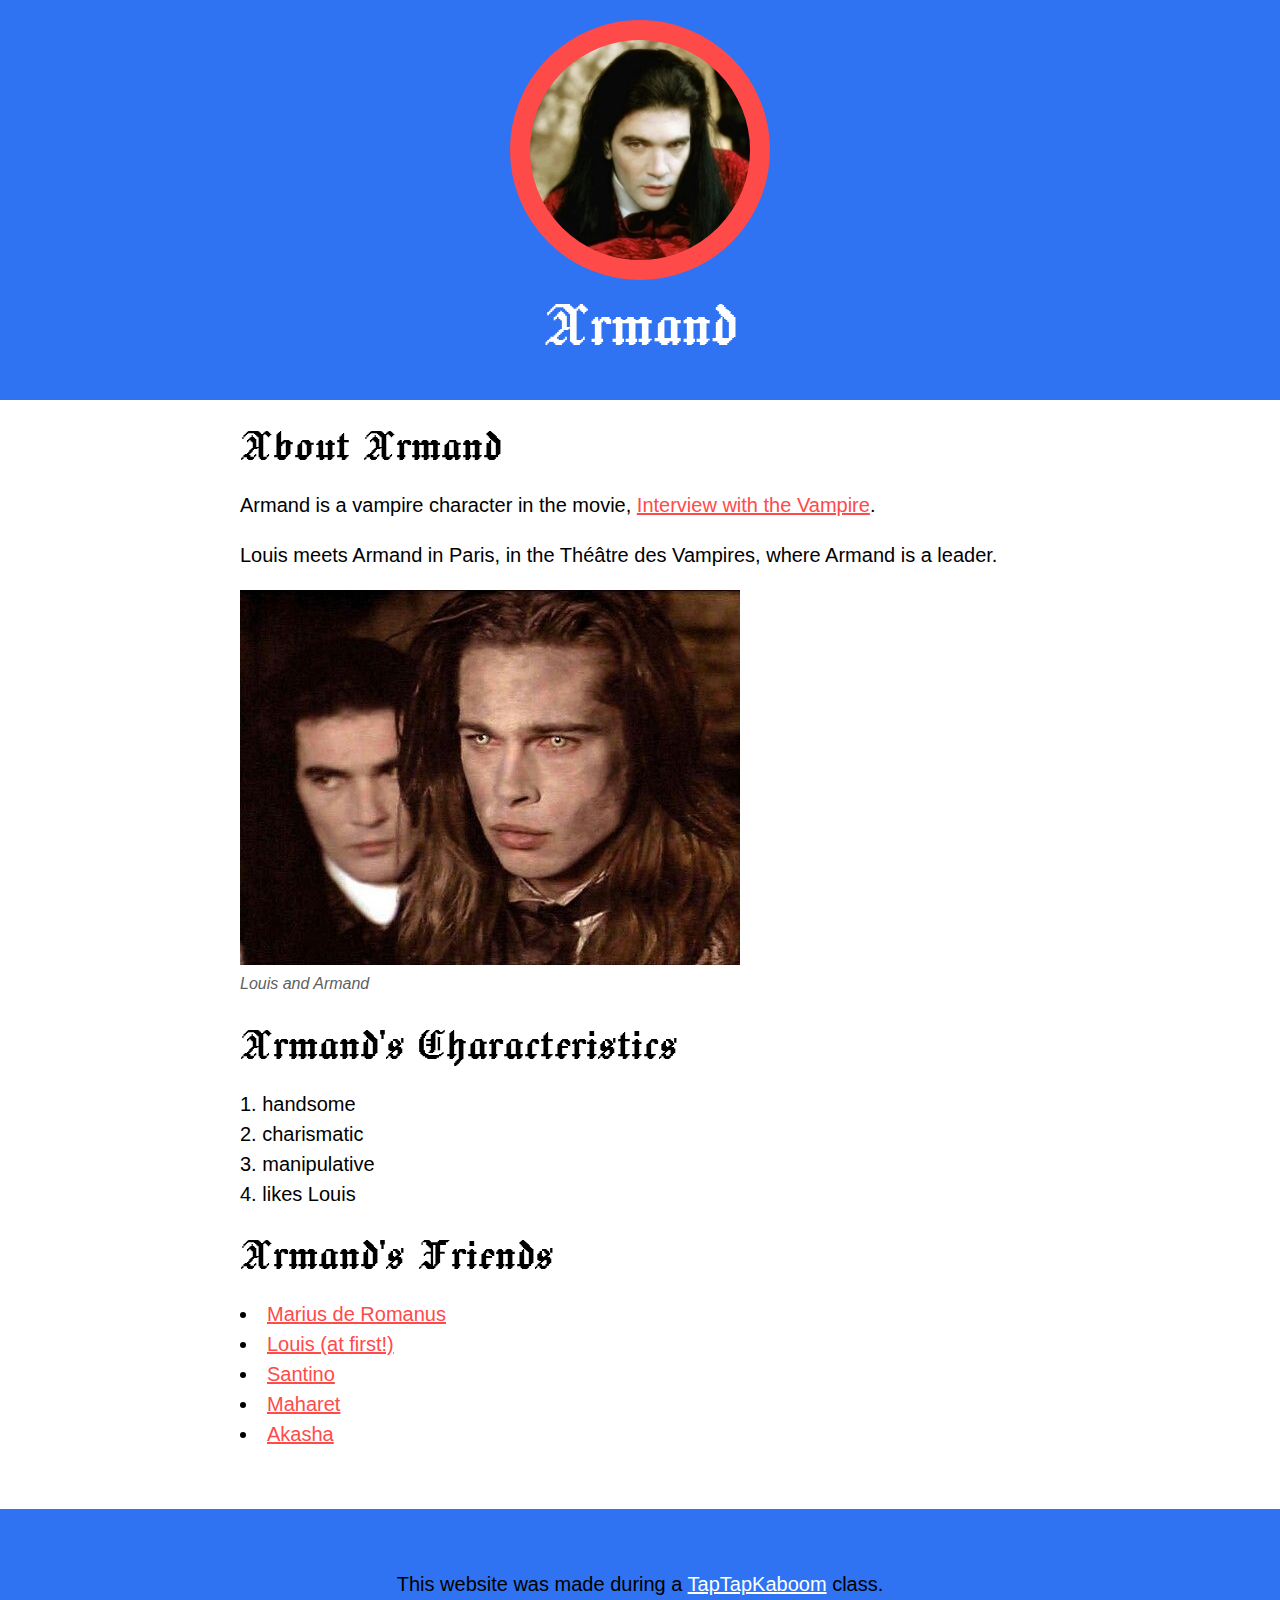
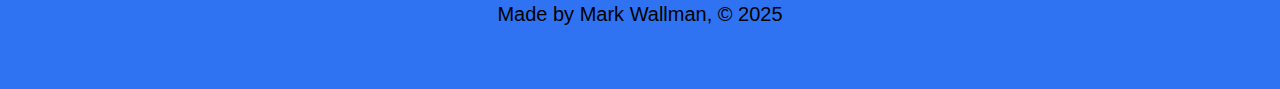
<file: index.html>
<!DOCTYPE html>
<html lang="en">
<head>
    <meta charset="UTF-8">
    <meta name="viewport" content="width=device-width, user-scalable=no, initial-scale=1.0">
    <title>Armand</title>
    <link rel="icon" href="./img/site-icon.png">
    <link rel="stylesheet" href="./css/style.css?v=3">
</head>
<body>
    <!-- header -->
    <header>
        <!-- <img src="./img/armand-avatar-sm.jpg" alt="Armand's profile pic"> -->
        <div class="pfp"></div>
        <h1>Armand</h1>
    </header>

    <!-- main -->
    <main>
        <h2>About Armand</h2>
        <p> Armand is a vampire character in the movie, <a href="https://en.wikipedia.org/wiki/Interview_with_the_Vampire" target="_blank">Interview with the Vampire</a>.</p>
        <p>Louis meets Armand in Paris, in the Théâtre des Vampires, where Armand 
            is a leader.
        </p>
        <img src="./img/louis-armand.jpg" alt="Louis and Armand image">
        <p class="caption">Louis and Armand</p>
        <h2>Armand's Characteristics</h2>
        <ol>
            <li>handsome</li>
            <li>charismatic</li>
            <li>manipulative</li>
            <li>likes Louis</li>
        </ol>
        <h2>Armand's Friends</h2>
        <ul>
            <li><a href="https://vampirechronicles.fandom.com/wiki/Marius_de_Romanus" target="_blank">Marius de Romanus</a></li>
            <li><a href="./louis.html">Louis (at first!)</a></li>
            <li><a href="https://vampirechronicles.fandom.com/wiki/Santino" target="_blank">Santino</a></li>
            <li><a href="https://vampirechronicles.fandom.com/wiki/Maharet" target="_blank">Maharet</a></li>
            <li><a href="https://vampirechronicles.fandom.com/wiki/Akasha" target="_blank">Akasha</a></li>
        </ul>
    </main>
    
    <!-- footer -->
    <footer>
        <div class="content">
            <p>This website was made during a <a href="https://www.taptapkaboom.com" target="_blank">TapTapKaboom</a> class. <br>Made by Mark Wallman, &#169; 2025</p>
        </div>
    </footer>
</body>
</html>
</file>
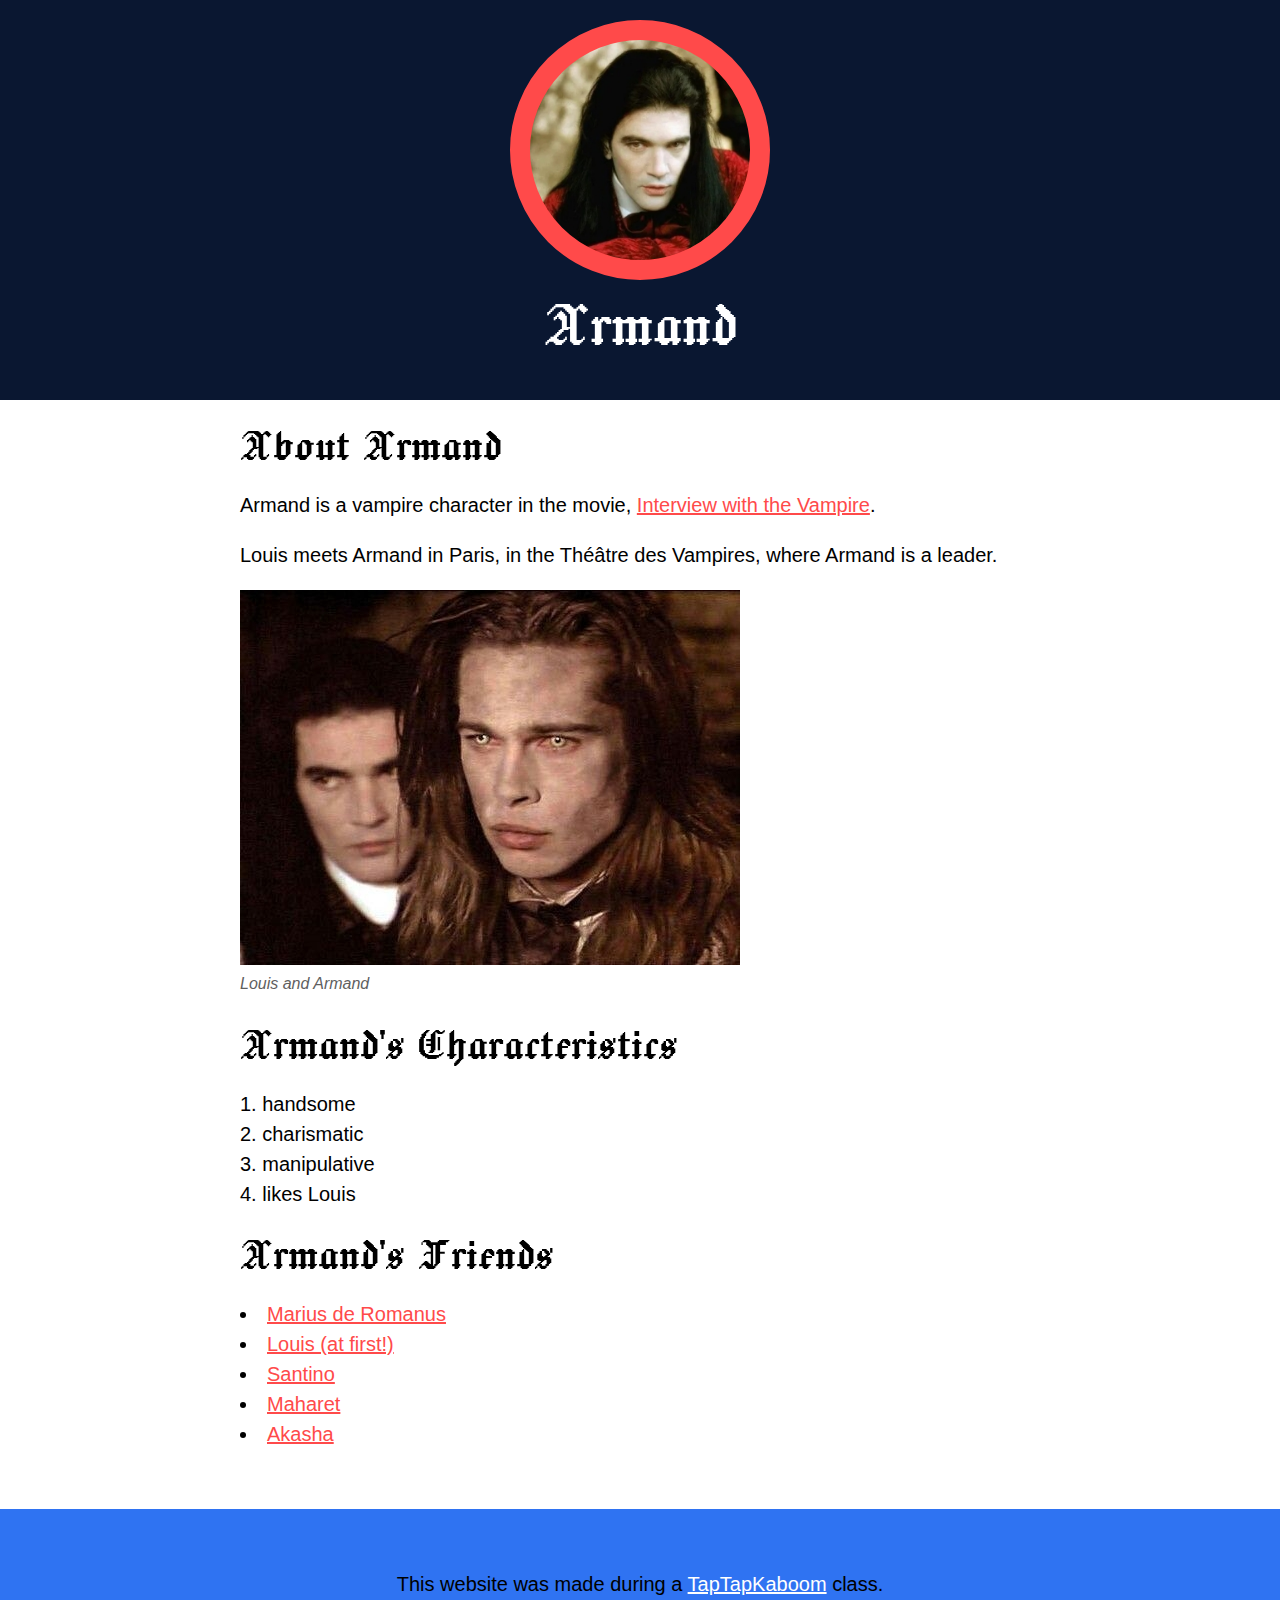
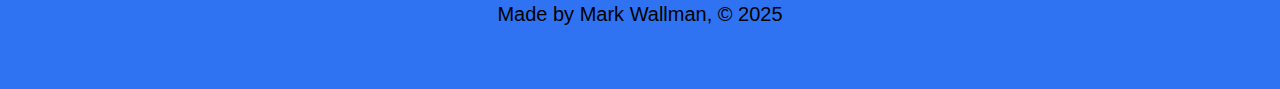
<file: armand2.html>
<!DOCTYPE html>
<html lang="en">
<head>
    <meta charset="UTF-8">
    <meta name="viewport" content="width=device-width, user-scalable=no, initial-scale=1.0">
    <title>Armand</title>
    <link rel="icon" href="./img/site-icon.png">
    <link rel="stylesheet" href="./css/style2.css?v=3">
</head>
<body>
    <!-- header -->
    <header>
        <!-- <img src="./img/armand-avatar-sm.jpg" alt="Armand's profile pic"> -->
        <div class="pfp"></div>
        <h1>Armand</h1>
    </header>

    <!-- main -->
    <main>
        <h2>About Armand</h2>
        <p> Armand is a vampire character in the movie, <a href="https://en.wikipedia.org/wiki/Interview_with_the_Vampire" target="_blank">Interview with the Vampire</a>.</p>
        <p>Louis meets Armand in Paris, in the Théâtre des Vampires, where Armand 
            is a leader.
        </p>
        <img src="./img/louis-armand.jpg" alt="Louis and Armand image">
        <p class="caption">Louis and Armand</p>
        <h2>Armand's Characteristics</h2>
        <ol>
            <li>handsome</li>
            <li>charismatic</li>
            <li>manipulative</li>
            <li>likes Louis</li>
        </ol>
        <h2>Armand's Friends</h2>
        <ul>
            <li><a href="https://vampirechronicles.fandom.com/wiki/Marius_de_Romanus" target="_blank">Marius de Romanus</a></li>
            <li><a href="./louis.html">Louis (at first!)</a></li>
            <li><a href="https://vampirechronicles.fandom.com/wiki/Santino" target="_blank">Santino</a></li>
            <li><a href="https://vampirechronicles.fandom.com/wiki/Maharet" target="_blank">Maharet</a></li>
            <li><a href="https://vampirechronicles.fandom.com/wiki/Akasha" target="_blank">Akasha</a></li>
        </ul>
    </main>
    
    <!-- footer -->
    <footer>
        <div class="content">
            <p>This website was made during a <a href="https://www.taptapkaboom.com" target="_blank">TapTapKaboom</a> class. <br>Made by Mark Wallman, &#169; 2025</p>
        </div>
    </footer>
</body>
</html>
</file>
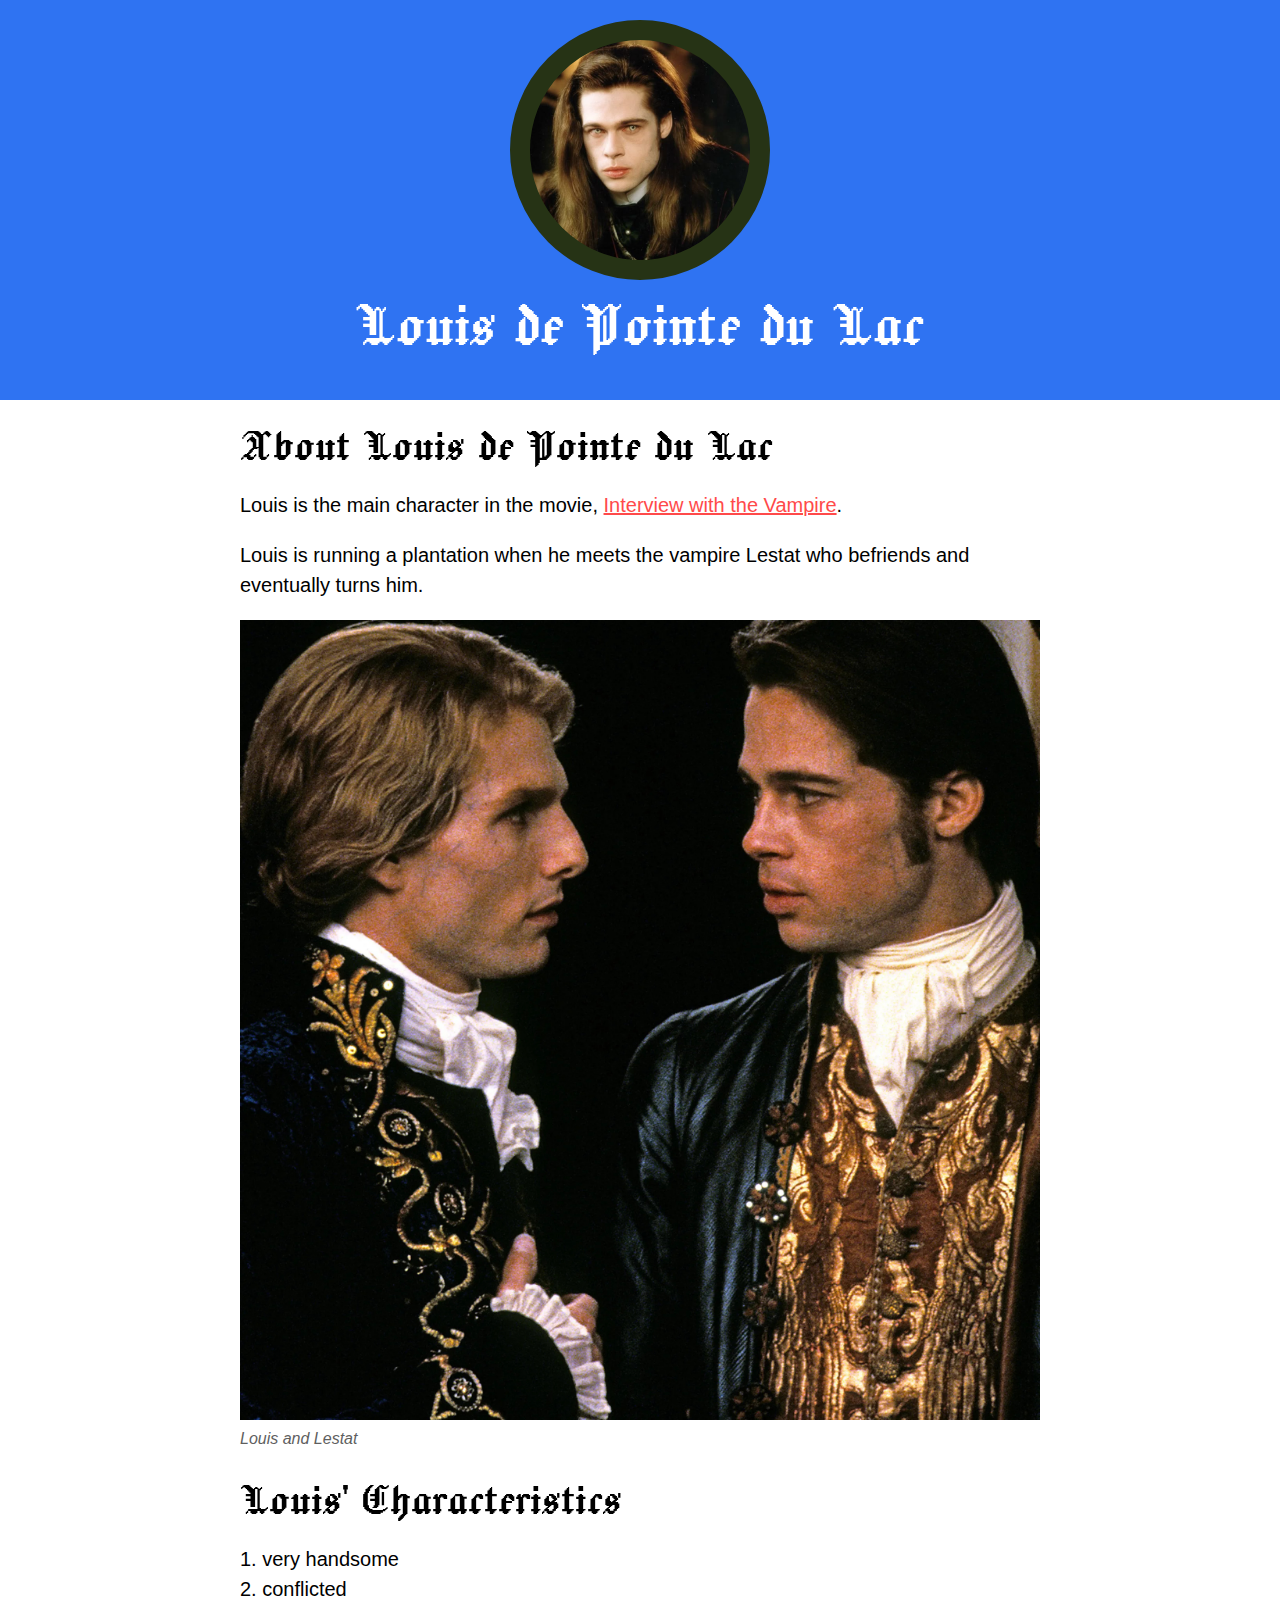
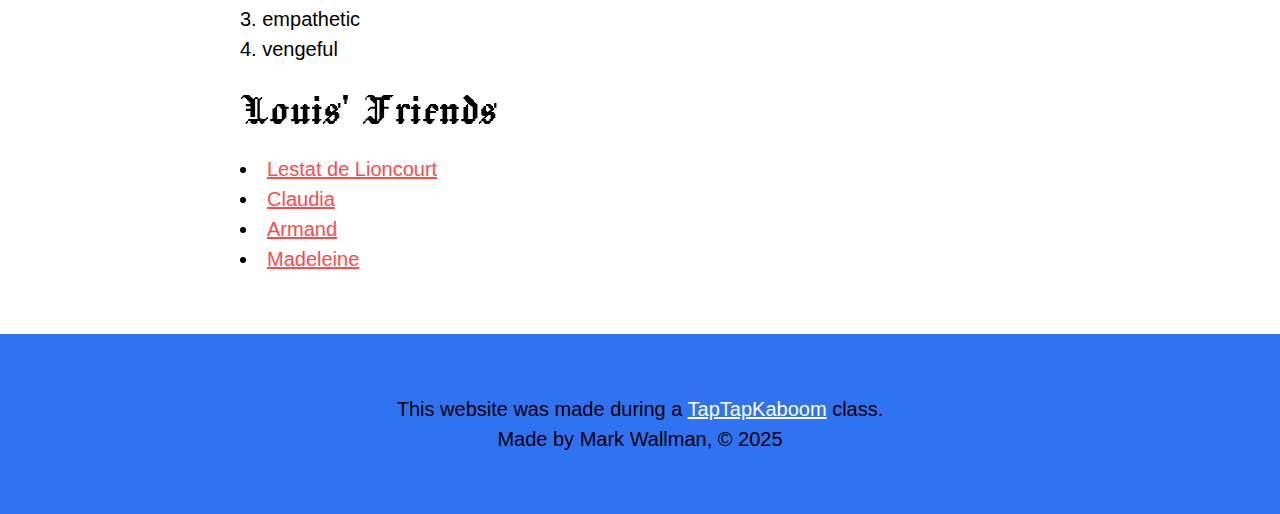
<file: louis.html>
<!DOCTYPE html>
<html lang="en">
<head>
    <meta charset="UTF-8">
    <meta name="viewport" content="width=device-width, user-scalable=no, initial-scale=1.0">
    <title>Louis de Pointe du Lac</title>
    <link rel="icon" href="./img/site-icon.png">
    <link rel="stylesheet" href="./css/style.css?v=3">
</head>
<body>
    <!-- header -->
    <header>
        <!-- <img src="./img/armand-avatar-sm.jpg" alt="Armand's profile pic"> -->
        <div class="pfp louis"></div>
        <h1>Louis de Pointe du Lac</h1>
    </header>

    <!-- main -->
    <main>
        <h2>About Louis de Pointe du Lac</h2>
        <p> Louis is the main character in the movie, <a href="https://en.wikipedia.org/wiki/Interview_with_the_Vampire" target="_blank">Interview with the Vampire</a>.</p>
        <p>Louis is running a plantation when he meets the vampire Lestat who befriends and eventually turns him.
        </p>
        <img src="./img/louis-lestat.jpg" alt="Louis and Lestat">
        <p class="caption">Louis and Lestat</p>
        <h2>Louis' Characteristics</h2>
        <ol>
            <li>very handsome</li>
            <li>conflicted</li>
            <li>empathetic</li>
            <li>vengeful</li>
        </ol>
        <h2>Louis' Friends</h2>
        <ul>
            <li><a href="https://en.wikipedia.org/wiki/Lestat_de_Lioncourt" target="_blank">Lestat de Lioncourt</a></li>
            <li><a href="https://vampirechronicles.fandom.com/wiki/Claudia" target="_blank">Claudia</a></li>
            <li><a href="./index.html">Armand</a></li>
            <li><a href="https://vampirechronicles.fandom.com/wiki/Madeleine" target="_blank">Madeleine</a></li>
        </ul>
    </main>
    
    <!-- footer -->
    <footer>
        <div class="content">
            <p>This website was made during a <a href="https://www.taptapkaboom.com" target="_blank">TapTapKaboom</a> class. <br>Made by Mark Wallman, &#169; 2025</p>
        </div>
    </footer>
</body>
</html>
</file>
<file: css/style.css>
@import url('https://fonts.googleapis.com/css2?family=Archivo:ital@0;1&family=Berkshire+Swash&family=Jacquard+24&display=swap');

body {
    font-family: Arial, Helvetica, sans-serif;
}

html, body {
    margin: 0;
    padding: 0;
}

p, ul, ol {
    font-size: 20px;
    line-height: 30px;
}

ul, ol {
    padding: 0;
    list-style-position: inside;
}

a {
    color: rgb(255, 74, 74);
}

a:hover {
    color: rgb(74, 119, 255);
}

a:active {
    color: rgb(164, 74, 255);
}

a:visited {
    color: rgb(66, 66, 66);
}

p.caption {
    font-size: 16px;
    color: rgb(95, 95, 95);
    font-style: italic;
    margin: 0;
}

header {
    text-align: center;
    background-color: rgb(47, 115, 242);
    padding: 20px;
}

header .pfp {
    width: 220px;
    height: 220px;
    border: 20px solid rgb(255, 74, 74);
    border-radius: 50%;
    background-image: url("./../img/armand-avatar-sm.jpg");
    background-repeat: no-repeat;
    background-position: -130px -90px;
    background-size: 170%;
    margin: 0 auto;
}

header .pfp.louis {
  background-image: url("./../img/louis-avatar-sm.png");
  border: 20px solid rgb(38, 51, 21);
  background-position: -49px -2px;;
  background-size: 130%;
  margin: 0 auto;
}

h1 {
    font-size: 70px;
    font-family: "Jacquard 24", sans-serif;
    font-optical-sizing: auto;
    font-weight: 400;
    font-style: normal;
    font-variation-settings: "wdth" 100;
    margin: 10px 0 20px 0;
    color: white;
  }

  h2 {
    font-size: 50px;
    font-family: "Jacquard 24", sans-serif;
    font-optical-sizing: auto;
    font-weight: 400;
    font-style: normal;
    font-variation-settings: "wdth" 100;
    margin: 20px 0;
  }

  @media (max-width: 600px) {
    h1 {
      font-size: 50px;
    }
    h2 {
      font-size: 40px;
    }
  }

  main {
    padding: 0 20px;
    max-width: 800px;
    margin: 0 auto;
  }

  main img {
    max-width: 100%;
  }

  /* footer */
  footer {
    background-color: rgb(47, 115, 242);
    padding: 40px;
    text-align: center;
    margin-top: 60px;
  }

  footer .content {
    max-width: 800px;
    margin: 0 auto;
  }

  footer a,
  footer a:visited {
    color: white;
  }

  footer a:hover {
    color: rgb(235, 176, 67);
  }

  @media (max-width: 600px) {
    footer p {
      font-size: 16px;
    }
  }
</file>
<file: css/style2.css>
@import url('https://fonts.googleapis.com/css2?family=Archivo:ital@0;1&family=Berkshire+Swash&family=Jacquard+24&display=swap');

body {
    font-family: Arial, Helvetica, sans-serif;
}

html, body {
    margin: 0;
    padding: 0;
}

p, ul, ol {
    font-size: 20px;
    line-height: 30px;
}

ul, ol {
    padding: 0;
    list-style-position: inside;
}

a {
    color: rgb(255, 74, 74);
}

a:hover {
    color: rgb(74, 119, 255);
}

a:active {
    color: rgb(164, 74, 255);
}

a:visited {
    color: rgb(66, 66, 66);
}

p.caption {
    font-size: 16px;
    color: rgb(95, 95, 95);
    font-style: italic;
    margin: 0;
}

header {
    text-align: center;
    background-color: rgb(10, 23, 49);
    padding: 20px;
}

header .pfp {
    width: 220px;
    height: 220px;
    border: 20px solid rgb(255, 74, 74);
    border-radius: 50%;
    background-image: url("./../img/armand-avatar-sm.jpg");
    background-repeat: no-repeat;
    background-position: -130px -90px;
    background-size: 170%;
    margin: 0 auto;
}

header .pfp.louis {
  background-image: url("./../img/louis-avatar-sm.png");
  border: 20px solid rgb(38, 51, 21);
  background-position: -49px -2px;;
  background-size: 130%;
  margin: 0 auto;
}

h1 {
    font-size: 70px;
    font-family: "Jacquard 24", sans-serif;
    font-optical-sizing: auto;
    font-weight: 400;
    font-style: normal;
    font-variation-settings: "wdth" 100;
    margin: 10px 0 20px 0;
    color: white;
  }

  h2 {
    font-size: 50px;
    font-family: "Jacquard 24", sans-serif;
    font-optical-sizing: auto;
    font-weight: 400;
    font-style: normal;
    font-variation-settings: "wdth" 100;
    margin: 20px 0;
  }

  @media (max-width: 600px) {
    h1 {
      font-size: 50px;
    }
    h2 {
      font-size: 40px;
    }
  }

  main {
    padding: 0 20px;
    max-width: 800px;
    margin: 0 auto;
  }

  main img {
    max-width: 100%;
  }

  /* footer */
  footer {
    background-color: rgb(47, 115, 242);
    padding: 40px;
    text-align: center;
    margin-top: 60px;
  }

  footer .content {
    max-width: 800px;
    margin: 0 auto;
  }

  footer a,
  footer a:visited {
    color: white;
  }

  footer a:hover {
    color: rgb(235, 176, 67);
  }

  @media (max-width: 600px) {
    footer p {
      font-size: 16px;
    }
  }
</file>
